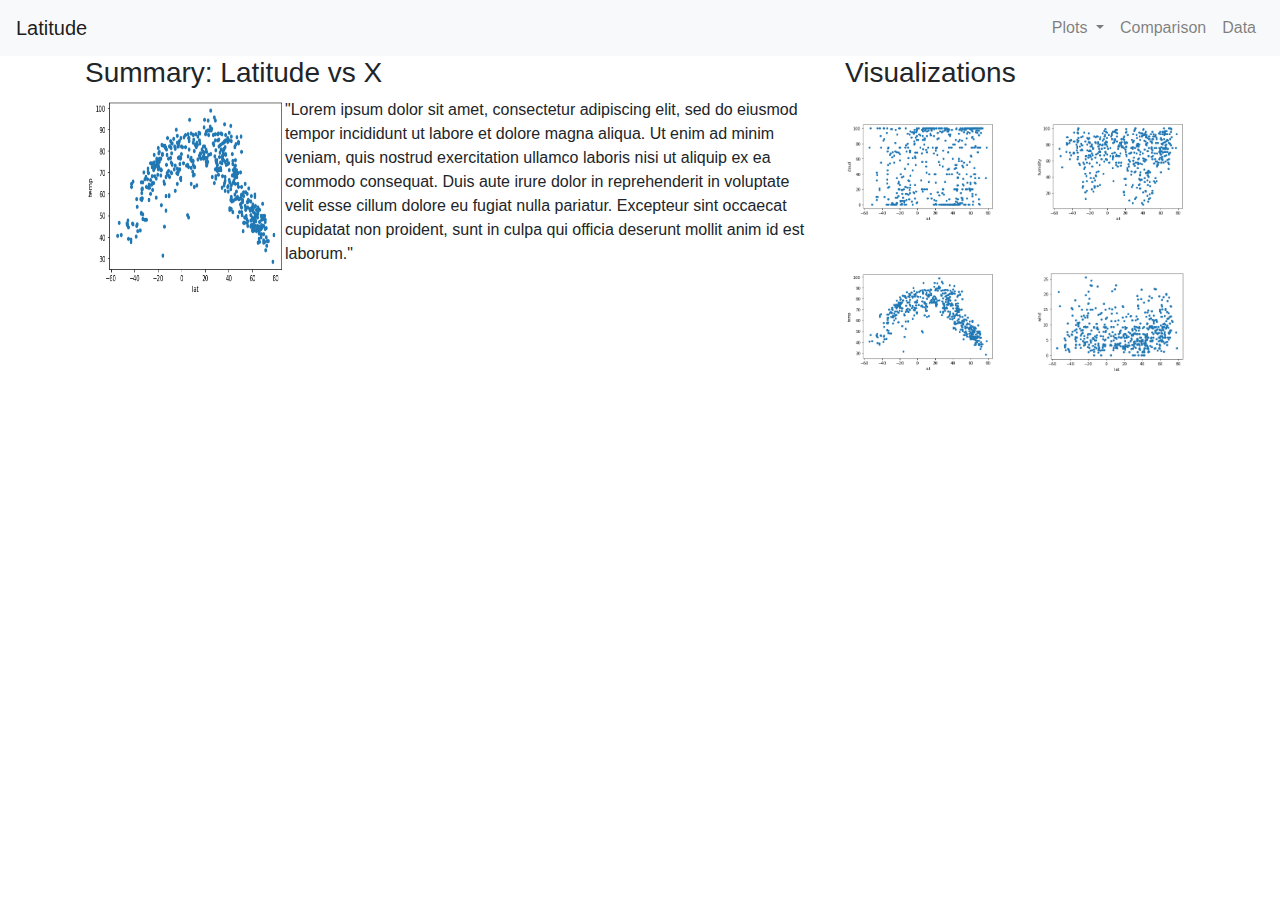
<file: index.html>
<!DOCTYPE html>
<html lang="en">

<head>
    <meta charset="UTF-8">
    <meta http-equiv="X-UA-Compatible" content="IE=edge">
    <meta name="viewport" content="width=device-width, initial-scale=1.0">
    <title>Latitude</title>
    <link rel="stylesheet" href="Resources/assets/css/style.css">
    <link rel="stylesheet" href="https://cdn.jsdelivr.net/npm/bootstrap@4.0.0/dist/css/bootstrap.min.css"
        integrity="sha384-Gn5384xqQ1aoWXA+058RXPxPg6fy4IWvTNh0E263XmFcJlSAwiGgFAW/dAiS6JXm" crossorigin="anonymous">
    <script src="https://code.jquery.com/jquery-3.2.1.slim.min.js"
        integrity="sha384-KJ3o2DKtIkvYIK3UENzmM7KCkRr/rE9/Qpg6aAZGJwFDMVNA/GpGFF93hXpG5KkN"
        crossorigin="anonymous"></script>
    <script src="https://cdn.jsdelivr.net/npm/popper.js@1.12.9/dist/umd/popper.min.js"
        integrity="sha384-ApNbgh9B+Y1QKtv3Rn7W3mgPxhU9K/ScQsAP7hUibX39j7fakFPskvXusvfa0b4Q"
        crossorigin="anonymous"></script>
    <script src="https://cdn.jsdelivr.net/npm/bootstrap@4.0.0/dist/js/bootstrap.min.js"
        integrity="sha384-JZR6Spejh4U02d8jOt6vLEHfe/JQGiRRSQQxSfFWpi1MquVdAyjUar5+76PVCmYl"
        crossorigin="anonymous"></script>
</head>
<nav class="navbar navbar-expand-lg navbar-light bg-light">
    <a class="navbar-brand" href="index.html">Latitude</a>
    <button class="navbar-toggler" type="button" data-toggle="collapse" data-target="#navbarSupportedContent"
        aria-controls="navbarSupportedContent" aria-expanded="false" aria-label="Toggle navigation">
        <span class="navbar-toggler-icon"></span>
    </button>

    <div class="collapse navbar-collapse" id="navbarSupportedContent">
        <ul class="navbar-nav ml-auto">
            <li class="nav-item dropdown">
                <a class="nav-link dropdown-toggle" href="#" id="navbarDropdown" role="button" data-toggle="dropdown"
                    aria-haspopup="true" aria-expanded="false">
                    Plots
                </a>
                <div class="dropdown-menu" aria-labelledby="navbarDropdown">
                    <a class="dropdown-item" href="visualizations/temp.html">Temperature</a>
                    <a class="dropdown-item" href="visualizations/humidity.html">Humidity</a>
                    <a class="dropdown-item" href="visualizations/cloudy.html">Cloudiness</a>
                    <a class="dropdown-item" href="visualizations/windy.html">Wind Speed</a>
                </div>
            </li>
            <li class="nav-item">
                <a class="nav-link" href="comp.html">Comparison</a>
            </li>
            <li class="nav-item">
                <a class="nav-link" href="data.html">Data</a>
            </li>
        </ul>
    </div>
</nav>

<body>
<div class="container">
    <div class="row">
        <div class="col-md-8">
            <h3>Summary: Latitude vs X</h3>
            <img class="lg-home-img" src="Resources/assets/images/latTemp.png" alt="Latitude vs Temperature">
            <p>"Lorem ipsum dolor sit amet, consectetur adipiscing elit, sed do eiusmod tempor incididunt ut labore et dolore magna aliqua. Ut enim ad minim veniam, quis nostrud exercitation ullamco laboris nisi ut aliquip ex ea commodo consequat. Duis aute irure dolor in reprehenderit in voluptate velit esse cillum dolore eu fugiat nulla pariatur. Excepteur sint occaecat cupidatat non proident, sunt in culpa qui officia deserunt mollit anim id est laborum."</p>
        </div>
        <div class="col-md-4">
            <h3>Visualizations</h3>
            <div class="row">
                <div class="col-md-6 col-sm-3">
                    <a href="visualizations/cloudy.html"><img class="home-img" src="Resources/assets/images/latCloud.png" alt="Latitude vs Cloudiness"></a>
                </div>
                <div class="col-md-6 col-sm-3">
                    <a href="visualizations/humidity.html"><img class="home-img" src="Resources/assets/images/latHum.png" alt="Latitude vs Humidity"></a>
                </div>
                <div class="col-md-6 col-sm-3">
                    <a href="visualizations/temp.html"><img class="home-img" src="Resources/assets/images/latTemp.png" alt="Latitude vs Temperature"></a>
                </div>
                <div class="col-md-6 col-sm-3">
                    <a href="visualizations/windy.html"><img class="home-img" src="Resources/assets/images/latWind.png" alt="Latitude vs Windiness"></a>
                </div>
            </div>
        </div>
    </div>
</div>
</body>

</html>
</file>
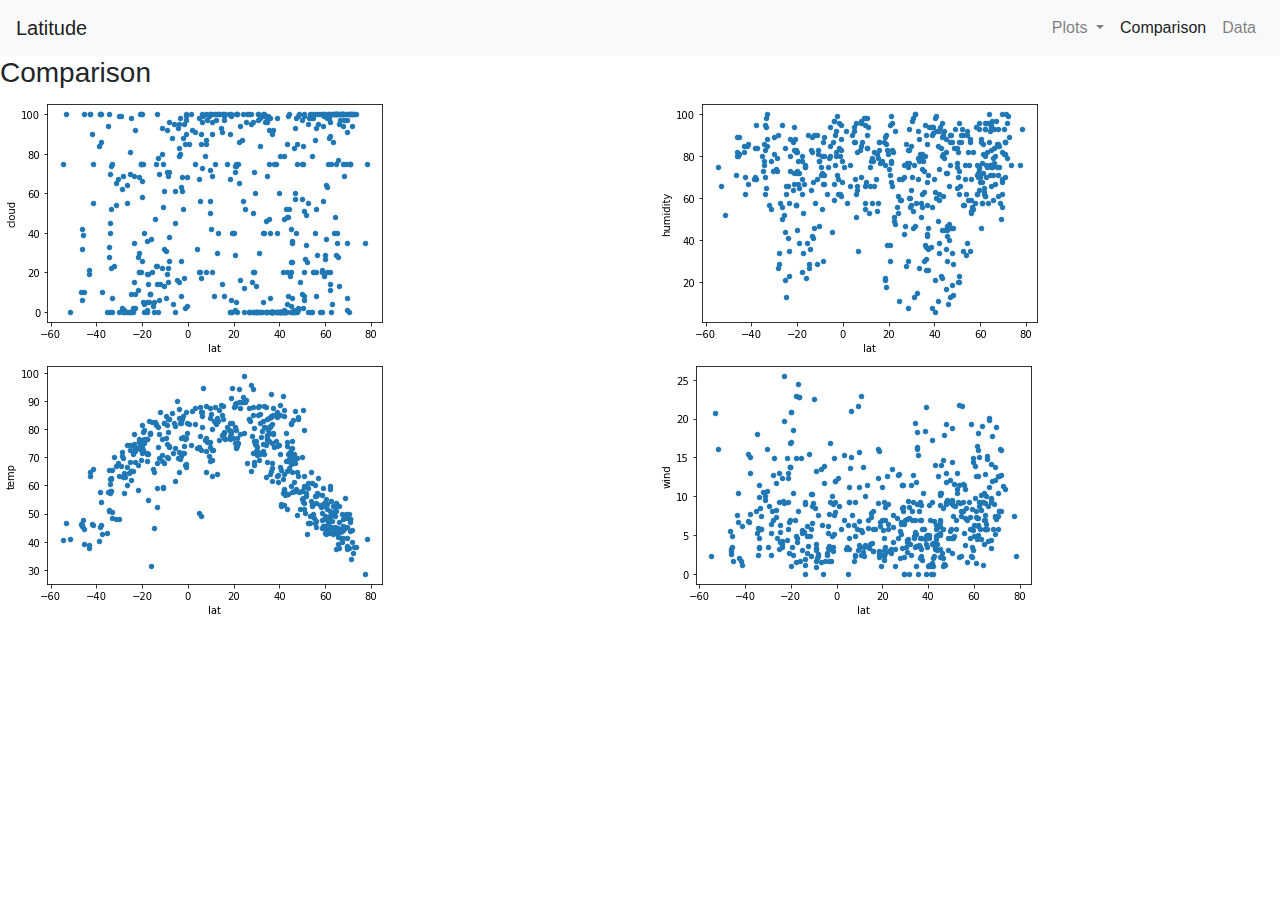
<file: comp.html>
<!DOCTYPE html>
<html lang="en">

<head>
    <meta charset="UTF-8">
    <meta http-equiv="X-UA-Compatible" content="IE=edge">
    <meta name="viewport" content="width=device-width, initial-scale=1.0">
    <title>Latitude</title>
    <link rel="stylesheet" href="Resources/assets/css/style.css">
    <link rel="stylesheet" href="https://cdn.jsdelivr.net/npm/bootstrap@4.0.0/dist/css/bootstrap.min.css"
        integrity="sha384-Gn5384xqQ1aoWXA+058RXPxPg6fy4IWvTNh0E263XmFcJlSAwiGgFAW/dAiS6JXm" crossorigin="anonymous">
    <script src="https://code.jquery.com/jquery-3.2.1.slim.min.js"
        integrity="sha384-KJ3o2DKtIkvYIK3UENzmM7KCkRr/rE9/Qpg6aAZGJwFDMVNA/GpGFF93hXpG5KkN"
        crossorigin="anonymous"></script>
    <script src="https://cdn.jsdelivr.net/npm/popper.js@1.12.9/dist/umd/popper.min.js"
        integrity="sha384-ApNbgh9B+Y1QKtv3Rn7W3mgPxhU9K/ScQsAP7hUibX39j7fakFPskvXusvfa0b4Q"
        crossorigin="anonymous"></script>
    <script src="https://cdn.jsdelivr.net/npm/bootstrap@4.0.0/dist/js/bootstrap.min.js"
        integrity="sha384-JZR6Spejh4U02d8jOt6vLEHfe/JQGiRRSQQxSfFWpi1MquVdAyjUar5+76PVCmYl"
        crossorigin="anonymous"></script>
</head>
<nav class="navbar navbar-expand-lg navbar-light bg-light">
    <a class="navbar-brand" href="index.html">Latitude</a>
    <button class="navbar-toggler" type="button" data-toggle="collapse" data-target="#navbarSupportedContent"
        aria-controls="navbarSupportedContent" aria-expanded="false" aria-label="Toggle navigation">
        <span class="navbar-toggler-icon"></span>
    </button>

    <div class="collapse navbar-collapse" id="navbarSupportedContent">
        <ul class="navbar-nav ml-auto">
            <li class="nav-item dropdown">
                <a class="nav-link dropdown-toggle" href="#" id="navbarDropdown" role="button" data-toggle="dropdown"
                    aria-haspopup="true" aria-expanded="false">
                    Plots
                </a>
                <div class="dropdown-menu" aria-labelledby="navbarDropdown">
                    <a class="dropdown-item" href="visualizations/temp.html">Temperature</a>
                    <a class="dropdown-item" href="visualizations/humidity.html">Humidity</a>
                    <a class="dropdown-item" href="visualizations/cloudy.html">Cloudiness</a>
                    <a class="dropdown-item" href="visualizations/windy.html">Wind Speed</a>
                </div>
            </li>
            <li class="nav-item">
                <a class="nav-link active" href="comp.html">Comparison <span class="sr-only">(current)</a>
            </li>
            <li class="nav-item">
                <a class="nav-link" href="data.html">Data</span></a>
            </li>
        </ul>
    </div>
</nav>

<body>
    <h3>Comparison</h3>
            <div class="row">
                <div class="col-md-6">
                    <a href="visualizations/cloudy.html"><img class="" src="Resources/assets/images/latCloud.png" alt="Latitude vs Cloudiness"></a>
                </div>
                <div class="col-md-6">
                    <a href="visualizations/humidity.html"><img class="" src="Resources/assets/images/latHum.png" alt="Latitude vs Humidity"></a>
                </div>
                <div class="col-md-6">
                    <a href="visualizations/temp.html"><img class="" src="Resources/assets/images/latTemp.png" alt="Latitude vs Temperature"></a>
                </div>
                <div class="col-md-6">
                    <a href="visualizations/windy.html"><img class="" src="Resources/assets/images/latWind.png" alt="Latitude vs Windiness"></a>
                </div>
            </div>
</body>

</html>
</file>
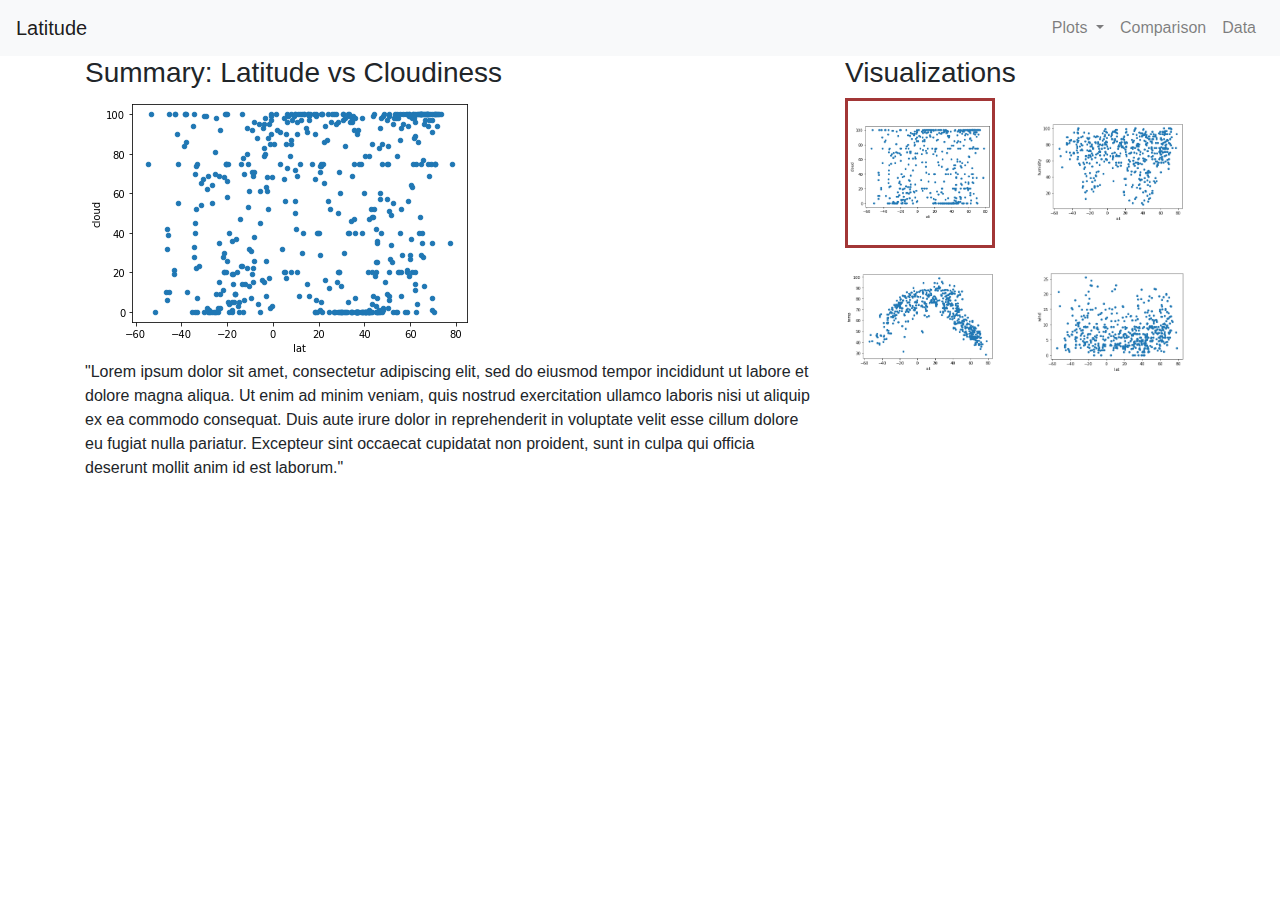
<file: visualizations/cloudy.html>
<!DOCTYPE html>
<html lang="en">

<head>
    <meta charset="UTF-8">
    <meta http-equiv="X-UA-Compatible" content="IE=edge">
    <meta name="viewport" content="width=device-width, initial-scale=1.0">
    <title>Latitude</title>
    <link rel="stylesheet" href="../Resources/assets/css/style.css">
    <link rel="stylesheet" href="https://cdn.jsdelivr.net/npm/bootstrap@4.0.0/dist/css/bootstrap.min.css"
        integrity="sha384-Gn5384xqQ1aoWXA+058RXPxPg6fy4IWvTNh0E263XmFcJlSAwiGgFAW/dAiS6JXm" crossorigin="anonymous">
    <script src="https://code.jquery.com/jquery-3.2.1.slim.min.js"
        integrity="sha384-KJ3o2DKtIkvYIK3UENzmM7KCkRr/rE9/Qpg6aAZGJwFDMVNA/GpGFF93hXpG5KkN"
        crossorigin="anonymous"></script>
    <script src="https://cdn.jsdelivr.net/npm/popper.js@1.12.9/dist/umd/popper.min.js"
        integrity="sha384-ApNbgh9B+Y1QKtv3Rn7W3mgPxhU9K/ScQsAP7hUibX39j7fakFPskvXusvfa0b4Q"
        crossorigin="anonymous"></script>
    <script src="https://cdn.jsdelivr.net/npm/bootstrap@4.0.0/dist/js/bootstrap.min.js"
        integrity="sha384-JZR6Spejh4U02d8jOt6vLEHfe/JQGiRRSQQxSfFWpi1MquVdAyjUar5+76PVCmYl"
        crossorigin="anonymous"></script>
</head>
<nav class="navbar navbar-expand-lg navbar-light bg-light">
    <a class="navbar-brand" href="../index.html">Latitude</a>
    <button class="navbar-toggler" type="button" data-toggle="collapse" data-target="#navbarSupportedContent"
        aria-controls="navbarSupportedContent" aria-expanded="false" aria-label="Toggle navigation">
        <span class="navbar-toggler-icon"></span>
    </button>

    <div class="collapse navbar-collapse" id="navbarSupportedContent">
        <ul class="navbar-nav ml-auto">
            <li class="nav-item dropdown">
                <a class="nav-link dropdown-toggle" href="#" id="navbarDropdown" role="button" data-toggle="dropdown"
                    aria-haspopup="true" aria-expanded="false">
                    Plots
                </a>
                <div class="dropdown-menu" aria-labelledby="navbarDropdown">
                    <a class="dropdown-item" href="temp.html">Temperature</a>
                    <a class="dropdown-item" href="humidity.html">Humidity</a>
                    <a class="dropdown-item active" href="cloudy.html">Cloudiness <span
                            class="sr-only">(current)</span></a>
                    <a class="dropdown-item" href="windy.html">Wind Speed</a>
                </div>
            </li>
            <li class="nav-item">
                <a class="nav-link" href="../comp.html">Comparison</a>
            </li>
            <li class="nav-item">
                <a class="nav-link" href="../data.html">Data</a>
            </li>
        </ul>
    </div>
</nav>

<body>
    <div class="container">
        <div class="row">
            <div class="col-md-8">
                <h3>Summary: Latitude vs Cloudiness</h3>
                <img class="image" src="../Resources/assets/images/latCloud.png" alt="Latitude vs Cloudiness">
                <p>"Lorem ipsum dolor sit amet, consectetur adipiscing elit, sed do eiusmod tempor incididunt ut labore
                    et dolore magna aliqua. Ut enim ad minim veniam, quis nostrud exercitation ullamco laboris nisi ut
                    aliquip ex ea commodo consequat. Duis aute irure dolor in reprehenderit in voluptate velit esse
                    cillum dolore eu fugiat nulla pariatur. Excepteur sint occaecat cupidatat non proident, sunt in
                    culpa qui officia deserunt mollit anim id est laborum."</p>
            </div>
            <div class="col-md-4">
                <h3>Visualizations</h3>
                <div class="row">
                    <div class="col-md-6 col-sm-3">
                        <a href="cloudy.html"><img class="home-img selected"
                                src="../Resources/assets/images/latCloud.png" alt="Latitude vs Cloudiness"></a>
                    </div>
                    <div class="col-md-6 col-sm-3">
                        <a href="humidity.html"><img class="home-img"
                                src="../Resources/assets/images/latHum.png" alt="Latitude vs Humidity"></a>
                    </div>
                    <div class="col-md-6 col-sm-3">
                        <a href="temp.html"><img class="home-img"
                                src="../Resources/assets/images/latTemp.png" alt="Latitude vs Temperature"></a>
                    </div>
                    <div class="col-md-6 col-sm-3">
                        <a href="windy.html"><img class="home-img"
                                src="../Resources/assets/images/latWind.png" alt="Latitude vs Windiness"></a>
                    </div>
                </div>
            </div>
        </div>
    </div>

</body>

</html>
</file>
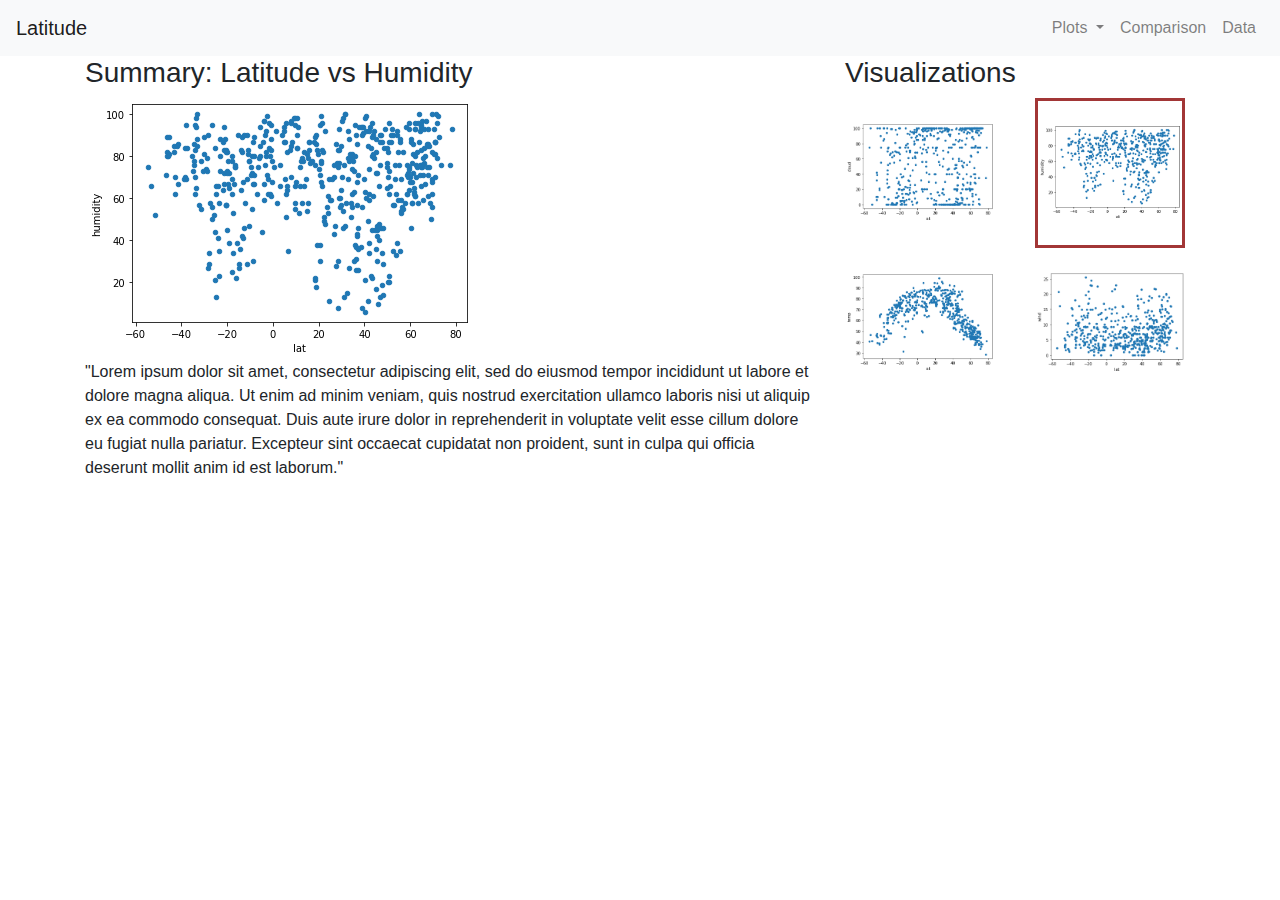
<file: visualizations/humidity.html>
<!DOCTYPE html>
<html lang="en">

<head>
    <meta charset="UTF-8">
    <meta http-equiv="X-UA-Compatible" content="IE=edge">
    <meta name="viewport" content="width=device-width, initial-scale=1.0">
    <title>Latitude</title>
    <link rel="stylesheet" href="../Resources/assets/css/style.css">
    <link rel="stylesheet" href="https://cdn.jsdelivr.net/npm/bootstrap@4.0.0/dist/css/bootstrap.min.css"
        integrity="sha384-Gn5384xqQ1aoWXA+058RXPxPg6fy4IWvTNh0E263XmFcJlSAwiGgFAW/dAiS6JXm" crossorigin="anonymous">
    <script src="https://code.jquery.com/jquery-3.2.1.slim.min.js"
        integrity="sha384-KJ3o2DKtIkvYIK3UENzmM7KCkRr/rE9/Qpg6aAZGJwFDMVNA/GpGFF93hXpG5KkN"
        crossorigin="anonymous"></script>
    <script src="https://cdn.jsdelivr.net/npm/popper.js@1.12.9/dist/umd/popper.min.js"
        integrity="sha384-ApNbgh9B+Y1QKtv3Rn7W3mgPxhU9K/ScQsAP7hUibX39j7fakFPskvXusvfa0b4Q"
        crossorigin="anonymous"></script>
    <script src="https://cdn.jsdelivr.net/npm/bootstrap@4.0.0/dist/js/bootstrap.min.js"
        integrity="sha384-JZR6Spejh4U02d8jOt6vLEHfe/JQGiRRSQQxSfFWpi1MquVdAyjUar5+76PVCmYl"
        crossorigin="anonymous"></script>
</head>
<nav class="navbar navbar-expand-lg navbar-light bg-light">
    <a class="navbar-brand" href="../index.html">Latitude</a>
    <button class="navbar-toggler" type="button" data-toggle="collapse" data-target="#navbarSupportedContent"
        aria-controls="navbarSupportedContent" aria-expanded="false" aria-label="Toggle navigation">
        <span class="navbar-toggler-icon"></span>
    </button>

    <div class="collapse navbar-collapse" id="navbarSupportedContent">
        <ul class="navbar-nav ml-auto">
            <li class="nav-item dropdown">
                <a class="nav-link dropdown-toggle" href="#" id="navbarDropdown" role="button" data-toggle="dropdown"
                    aria-haspopup="true" aria-expanded="false">
                    Plots
                </a>
                <div class="dropdown-menu" aria-labelledby="navbarDropdown">
                    <a class="dropdown-item" href="temp.html">Temperature</a>
                    <a class="dropdown-item active" href="humidity.html">Humidity <span class="sr-only">(current)</span></a>
                    <a class="dropdown-item" href="cloudy.html">Cloudiness</a>
                    <a class="dropdown-item" href="windy.html">Wind Speed</a>
                </div>
            </li>
            <li class="nav-item">
                <a class="nav-link" href="../comp.html">Comparison</a>
            </li>
            <li class="nav-item">
                <a class="nav-link" href="../data.html">Data</a>
            </li>
        </ul>
    </div>
</nav>

<body>
    <div class="container">
        <div class="row">
            <div class="col-md-8">
                <h3>Summary: Latitude vs Humidity</h3>
                <img class="image" src="../Resources/assets/images/latHum.png" alt="Latitude vs Humidity">
                <p>"Lorem ipsum dolor sit amet, consectetur adipiscing elit, sed do eiusmod tempor incididunt ut labore
                    et dolore magna aliqua. Ut enim ad minim veniam, quis nostrud exercitation ullamco laboris nisi ut
                    aliquip ex ea commodo consequat. Duis aute irure dolor in reprehenderit in voluptate velit esse
                    cillum dolore eu fugiat nulla pariatur. Excepteur sint occaecat cupidatat non proident, sunt in
                    culpa qui officia deserunt mollit anim id est laborum."</p>
            </div>
            <div class="col-md-4">
                <h3>Visualizations</h3>
                <div class="row">
                    <div class="col-md-6 col-sm-3">
                        <a href="cloudy.html"><img class="home-img"
                                src="../Resources/assets/images/latCloud.png" alt="Latitude vs Cloudiness"></a>
                    </div>
                    <div class="col-md-6 col-sm-3">
                        <a href="humidity.html"><img class="home-img selected"
                                src="../Resources/assets/images/latHum.png" alt="Latitude vs Humidity"></a>
                    </div>
                    <div class="col-md-6 col-sm-3">
                        <a href="temp.html"><img class="home-img"
                                src="../Resources/assets/images/latTemp.png" alt="Latitude vs Temperature"></a>
                    </div>
                    <div class="col-md-6 col-sm-3">
                        <a href="windy.html"><img class="home-img"
                                src="../Resources/assets/images/latWind.png" alt="Latitude vs Windiness"></a>
                    </div>
                </div>
            </div>
        </div>
    </div>

</body>

</html>
</file>
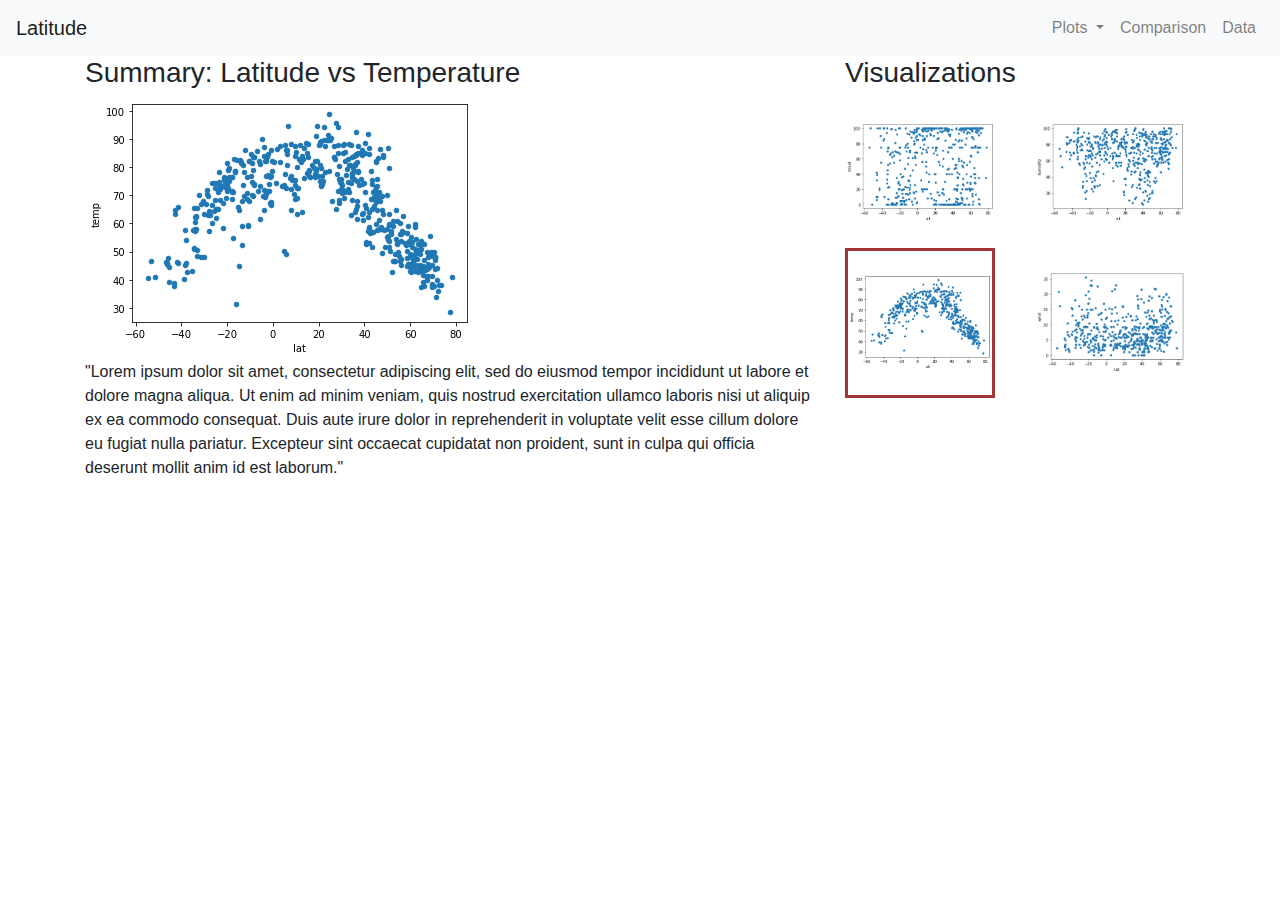
<file: visualizations/temp.html>
<!DOCTYPE html>
<html lang="en">

<head>
    <meta charset="UTF-8">
    <meta http-equiv="X-UA-Compatible" content="IE=edge">
    <meta name="viewport" content="width=device-width, initial-scale=1.0">
    <title>Latitude</title>
    <link rel="stylesheet" href="../Resources/assets/css/style.css">
    <link rel="stylesheet" href="https://cdn.jsdelivr.net/npm/bootstrap@4.0.0/dist/css/bootstrap.min.css"
        integrity="sha384-Gn5384xqQ1aoWXA+058RXPxPg6fy4IWvTNh0E263XmFcJlSAwiGgFAW/dAiS6JXm" crossorigin="anonymous">
    <script src="https://code.jquery.com/jquery-3.2.1.slim.min.js"
        integrity="sha384-KJ3o2DKtIkvYIK3UENzmM7KCkRr/rE9/Qpg6aAZGJwFDMVNA/GpGFF93hXpG5KkN"
        crossorigin="anonymous"></script>
    <script src="https://cdn.jsdelivr.net/npm/popper.js@1.12.9/dist/umd/popper.min.js"
        integrity="sha384-ApNbgh9B+Y1QKtv3Rn7W3mgPxhU9K/ScQsAP7hUibX39j7fakFPskvXusvfa0b4Q"
        crossorigin="anonymous"></script>
    <script src="https://cdn.jsdelivr.net/npm/bootstrap@4.0.0/dist/js/bootstrap.min.js"
        integrity="sha384-JZR6Spejh4U02d8jOt6vLEHfe/JQGiRRSQQxSfFWpi1MquVdAyjUar5+76PVCmYl"
        crossorigin="anonymous"></script>
</head>
<nav class="navbar navbar-expand-lg navbar-light bg-light">
    <a class="navbar-brand" href="../index.html">Latitude</a>
    <button class="navbar-toggler" type="button" data-toggle="collapse" data-target="#navbarSupportedContent"
        aria-controls="navbarSupportedContent" aria-expanded="false" aria-label="Toggle navigation">
        <span class="navbar-toggler-icon"></span>
    </button>

    <div class="collapse navbar-collapse" id="navbarSupportedContent">
        <ul class="navbar-nav ml-auto">
            <li class="nav-item dropdown">
                <a class="nav-link dropdown-toggle" href="#" id="navbarDropdown" role="button" data-toggle="dropdown"
                    aria-haspopup="true" aria-expanded="false">
                    Plots
                </a>
                <div class="dropdown-menu" aria-labelledby="navbarDropdown">
                    <a class="dropdown-item active" href="temp.html">Temperature <span class="sr-only">(current)</a>
                    <a class="dropdown-item" href="humidity.html">Humidity</a>
                    <a class="dropdown-item" href="cloudy.html">Cloudiness</span></a>
                    <a class="dropdown-item" href="windy.html">Wind Speed</a>
                </div>
            </li>
            <li class="nav-item">
                <a class="nav-link" href="../comp.html">Comparison</a>
            </li>
            <li class="nav-item">
                <a class="nav-link" href="../data.html">Data</a>
            </li>
        </ul>
    </div>
</nav>

<body>
    <div class="container">
        <div class="row">
            <div class="col-md-8">
                <h3>Summary: Latitude vs Temperature</h3>
                <img class="image" src="../Resources/assets/images/latTemp.png" alt="Latitude vs Temperature">
                <p>"Lorem ipsum dolor sit amet, consectetur adipiscing elit, sed do eiusmod tempor incididunt ut labore
                    et dolore magna aliqua. Ut enim ad minim veniam, quis nostrud exercitation ullamco laboris nisi ut
                    aliquip ex ea commodo consequat. Duis aute irure dolor in reprehenderit in voluptate velit esse
                    cillum dolore eu fugiat nulla pariatur. Excepteur sint occaecat cupidatat non proident, sunt in
                    culpa qui officia deserunt mollit anim id est laborum."</p>
            </div>
            <div class="col-md-4">
                <h3>Visualizations</h3>
                <div class="row">
                    <div class="col-md-6 col-sm-3">
                        <a href="cloudy.html"><img class="home-img"
                                src="../Resources/assets/images/latCloud.png" alt="Latitude vs Cloudiness"></a>
                    </div>
                    <div class="col-md-6 col-sm-3">
                        <a href="humidity.html"><img class="home-img"
                                src="../Resources/assets/images/latHum.png" alt="Latitude vs Humidity"></a>
                    </div>
                    <div class="col-md-6 col-sm-3">
                        <a href="temp.html"><img class="home-img selected"
                                src="../Resources/assets/images/latTemp.png" alt="Latitude vs Temperature"></a>
                    </div>
                    <div class="col-md-6 col-sm-3">
                        <a href="windy.html"><img class="home-img"
                                src="../Resources/assets/images/latWind.png" alt="Latitude vs Windiness"></a>
                    </div>
                </div>
            </div>
        </div>
    </div>

</body>

</html>
</file>
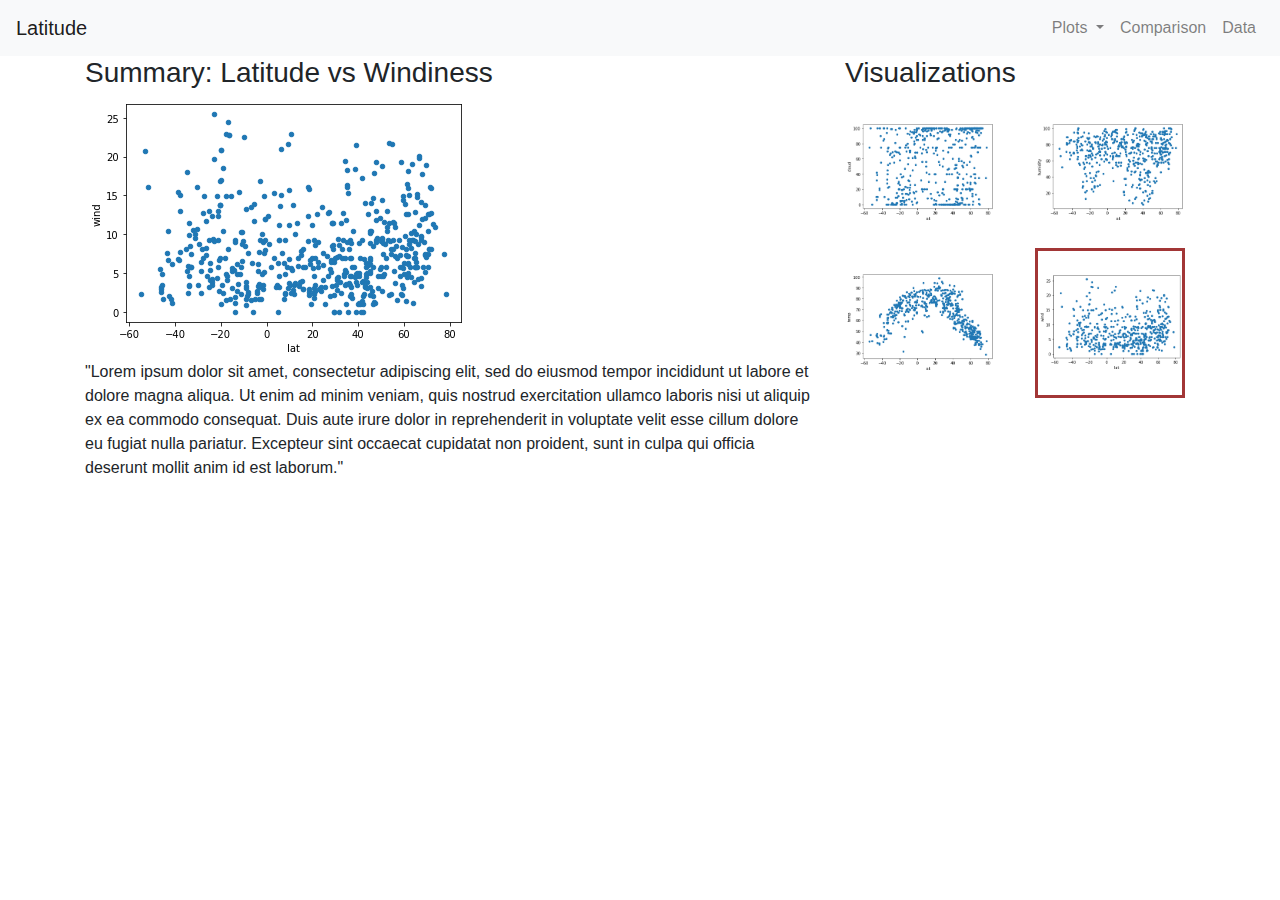
<file: visualizations/windy.html>
<!DOCTYPE html>
<html lang="en">

<head>
    <meta charset="UTF-8">
    <meta http-equiv="X-UA-Compatible" content="IE=edge">
    <meta name="viewport" content="width=device-width, initial-scale=1.0">
    <title>Latitude</title>
    <link rel="stylesheet" href="../Resources/assets/css/style.css">
    <link rel="stylesheet" href="https://cdn.jsdelivr.net/npm/bootstrap@4.0.0/dist/css/bootstrap.min.css"
        integrity="sha384-Gn5384xqQ1aoWXA+058RXPxPg6fy4IWvTNh0E263XmFcJlSAwiGgFAW/dAiS6JXm" crossorigin="anonymous">
    <script src="https://code.jquery.com/jquery-3.2.1.slim.min.js"
        integrity="sha384-KJ3o2DKtIkvYIK3UENzmM7KCkRr/rE9/Qpg6aAZGJwFDMVNA/GpGFF93hXpG5KkN"
        crossorigin="anonymous"></script>
    <script src="https://cdn.jsdelivr.net/npm/popper.js@1.12.9/dist/umd/popper.min.js"
        integrity="sha384-ApNbgh9B+Y1QKtv3Rn7W3mgPxhU9K/ScQsAP7hUibX39j7fakFPskvXusvfa0b4Q"
        crossorigin="anonymous"></script>
    <script src="https://cdn.jsdelivr.net/npm/bootstrap@4.0.0/dist/js/bootstrap.min.js"
        integrity="sha384-JZR6Spejh4U02d8jOt6vLEHfe/JQGiRRSQQxSfFWpi1MquVdAyjUar5+76PVCmYl"
        crossorigin="anonymous"></script>
</head>
<nav class="navbar navbar-expand-lg navbar-light bg-light">
    <a class="navbar-brand" href="../index.html">Latitude</a>
    <button class="navbar-toggler" type="button" data-toggle="collapse" data-target="#navbarSupportedContent"
        aria-controls="navbarSupportedContent" aria-expanded="false" aria-label="Toggle navigation">
        <span class="navbar-toggler-icon"></span>
    </button>

    <div class="collapse navbar-collapse" id="navbarSupportedContent">
        <ul class="navbar-nav ml-auto">
            <li class="nav-item dropdown">
                <a class="nav-link dropdown-toggle" href="#" id="navbarDropdown" role="button" data-toggle="dropdown"
                    aria-haspopup="true" aria-expanded="false">
                    Plots
                </a>
                <div class="dropdown-menu" aria-labelledby="navbarDropdown">
                    <a class="dropdown-item" href="temp.html">Temperature</a>
                    <a class="dropdown-item" href="humidity.html">Humidity</a>
                    <a class="dropdown-item" href="cloudy.html">Cloudiness</a>
                    <a class="dropdown-item active" href="windy.html">Wind Speed <span class="sr-only">(current)</span></a>
                </div>
            </li>
            <li class="nav-item">
                <a class="nav-link" href="/comp.html">Comparison</a>
            </li>
            <li class="nav-item">
                <a class="nav-link" href="/data.html">Data</a>
            </li>
        </ul>
    </div>
</nav>

<body>
    <div class="container">
        <div class="row">
            <div class="col-md-8">
                <h3>Summary: Latitude vs Windiness</h3>
                <img class="image" src="../Resources/assets/images/latWind.png" alt="Latitude vs Windiness">
                <p>"Lorem ipsum dolor sit amet, consectetur adipiscing elit, sed do eiusmod tempor incididunt ut labore
                    et dolore magna aliqua. Ut enim ad minim veniam, quis nostrud exercitation ullamco laboris nisi ut
                    aliquip ex ea commodo consequat. Duis aute irure dolor in reprehenderit in voluptate velit esse
                    cillum dolore eu fugiat nulla pariatur. Excepteur sint occaecat cupidatat non proident, sunt in
                    culpa qui officia deserunt mollit anim id est laborum."</p>
            </div>
            <div class="col-md-4">
                <h3>Visualizations</h3>
                <div class="row">
                    <div class="col-md-6 col-sm-3">
                        <a href="cloudy.html"><img class="home-img"
                                src="../Resources/assets/images/latCloud.png" alt="Latitude vs Cloudiness"></a>
                    </div>
                    <div class="col-md-6 col-sm-3">
                        <a href="humidity.html"><img class="home-img"
                                src="../Resources/assets/images/latHum.png" alt="Latitude vs Humidity"></a>
                    </div>
                    <div class="col-md-6 col-sm-3">
                        <a href="temp.html"><img class="home-img"
                                src="../Resources/assets/images/latTemp.png" alt="Latitude vs Temperature"></a>
                    </div>
                    <div class="col-md-6 col-sm-3">
                        <a href="windy.html"><img class="home-img selected"
                                src="../Resources/assets/images/latWind.png" alt="Latitude vs Windiness"></a>
                    </div>
                </div>
            </div>
        </div>
    </div>

</body>

</html>
</file>
<file: Resources/assets/css/style.css>
.home-img{
    height: 150px;
    width: 150px;
    object-fit: scale-down;
}

.lg-home-img{
    height: 200px;
    width: 200px;
    float: left;
}

.selected{
    border: 3px solid rgb(162, 54, 54);
}
</file>
